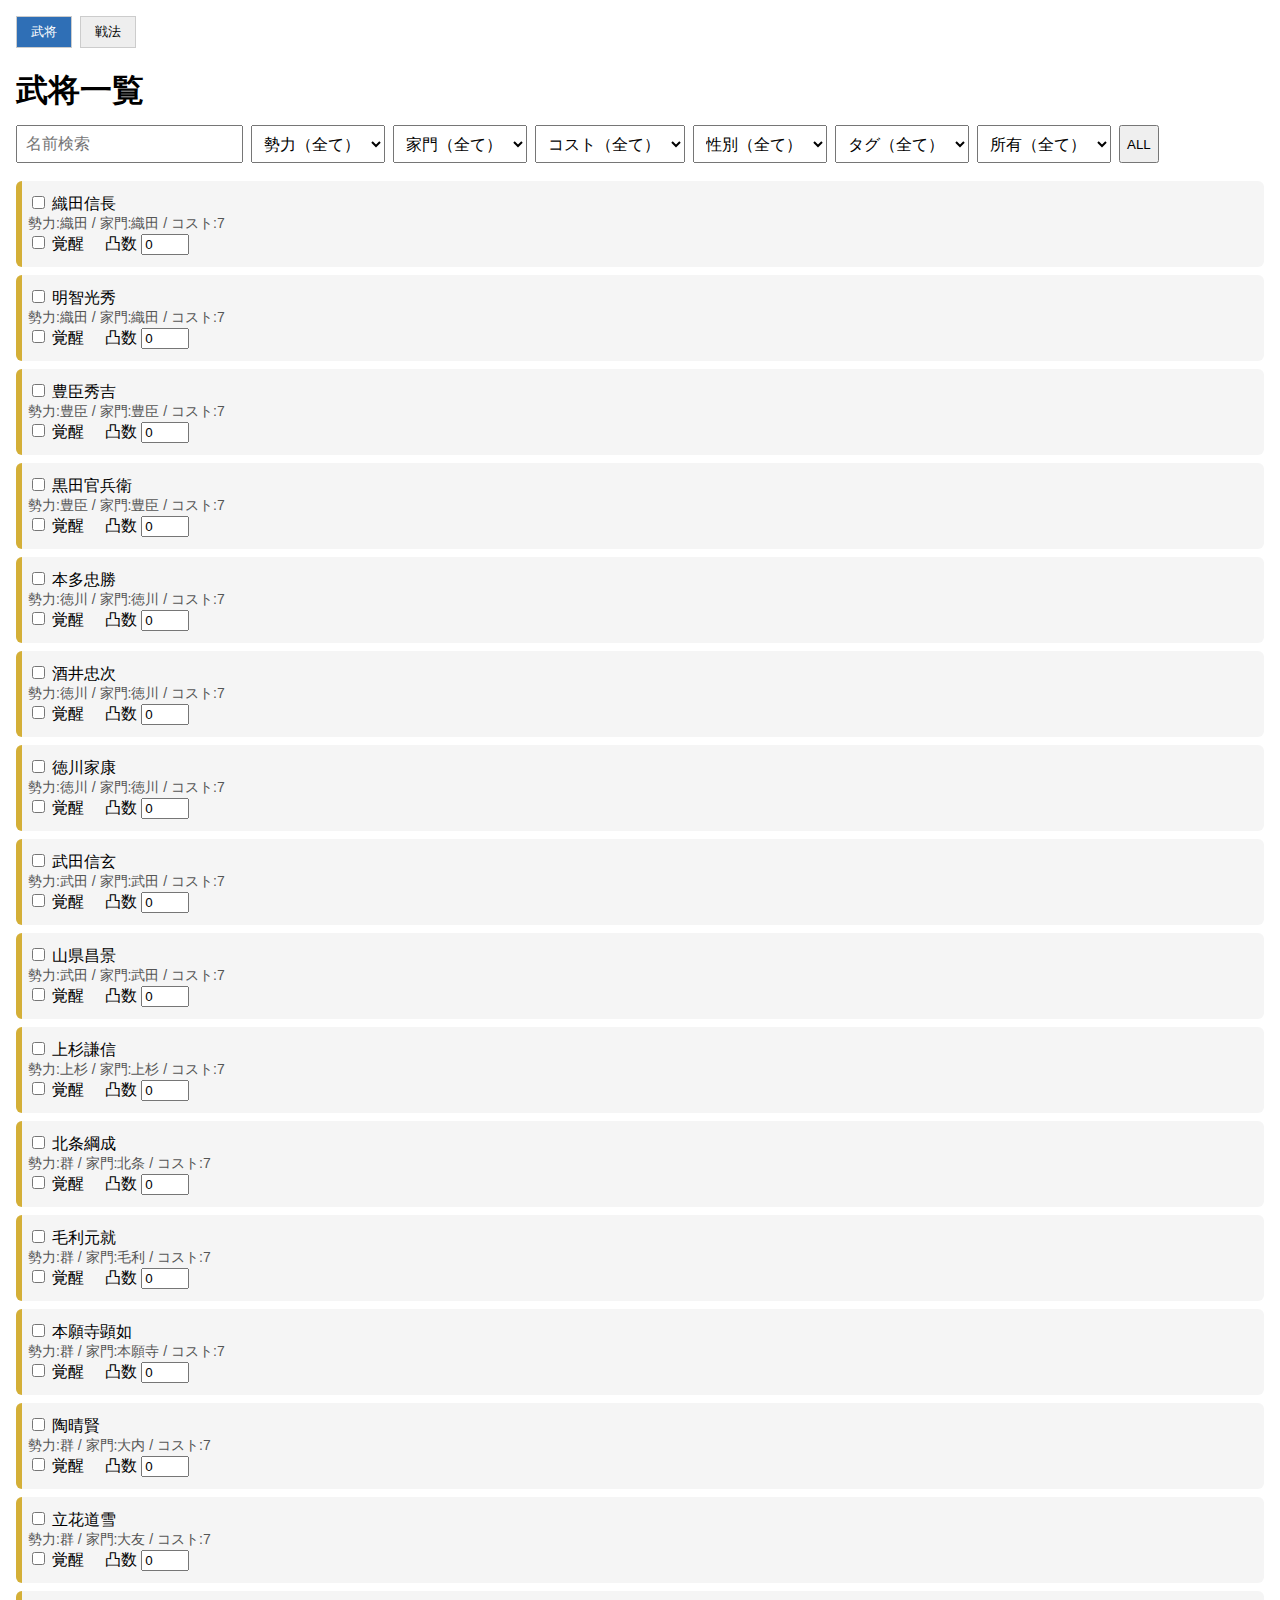
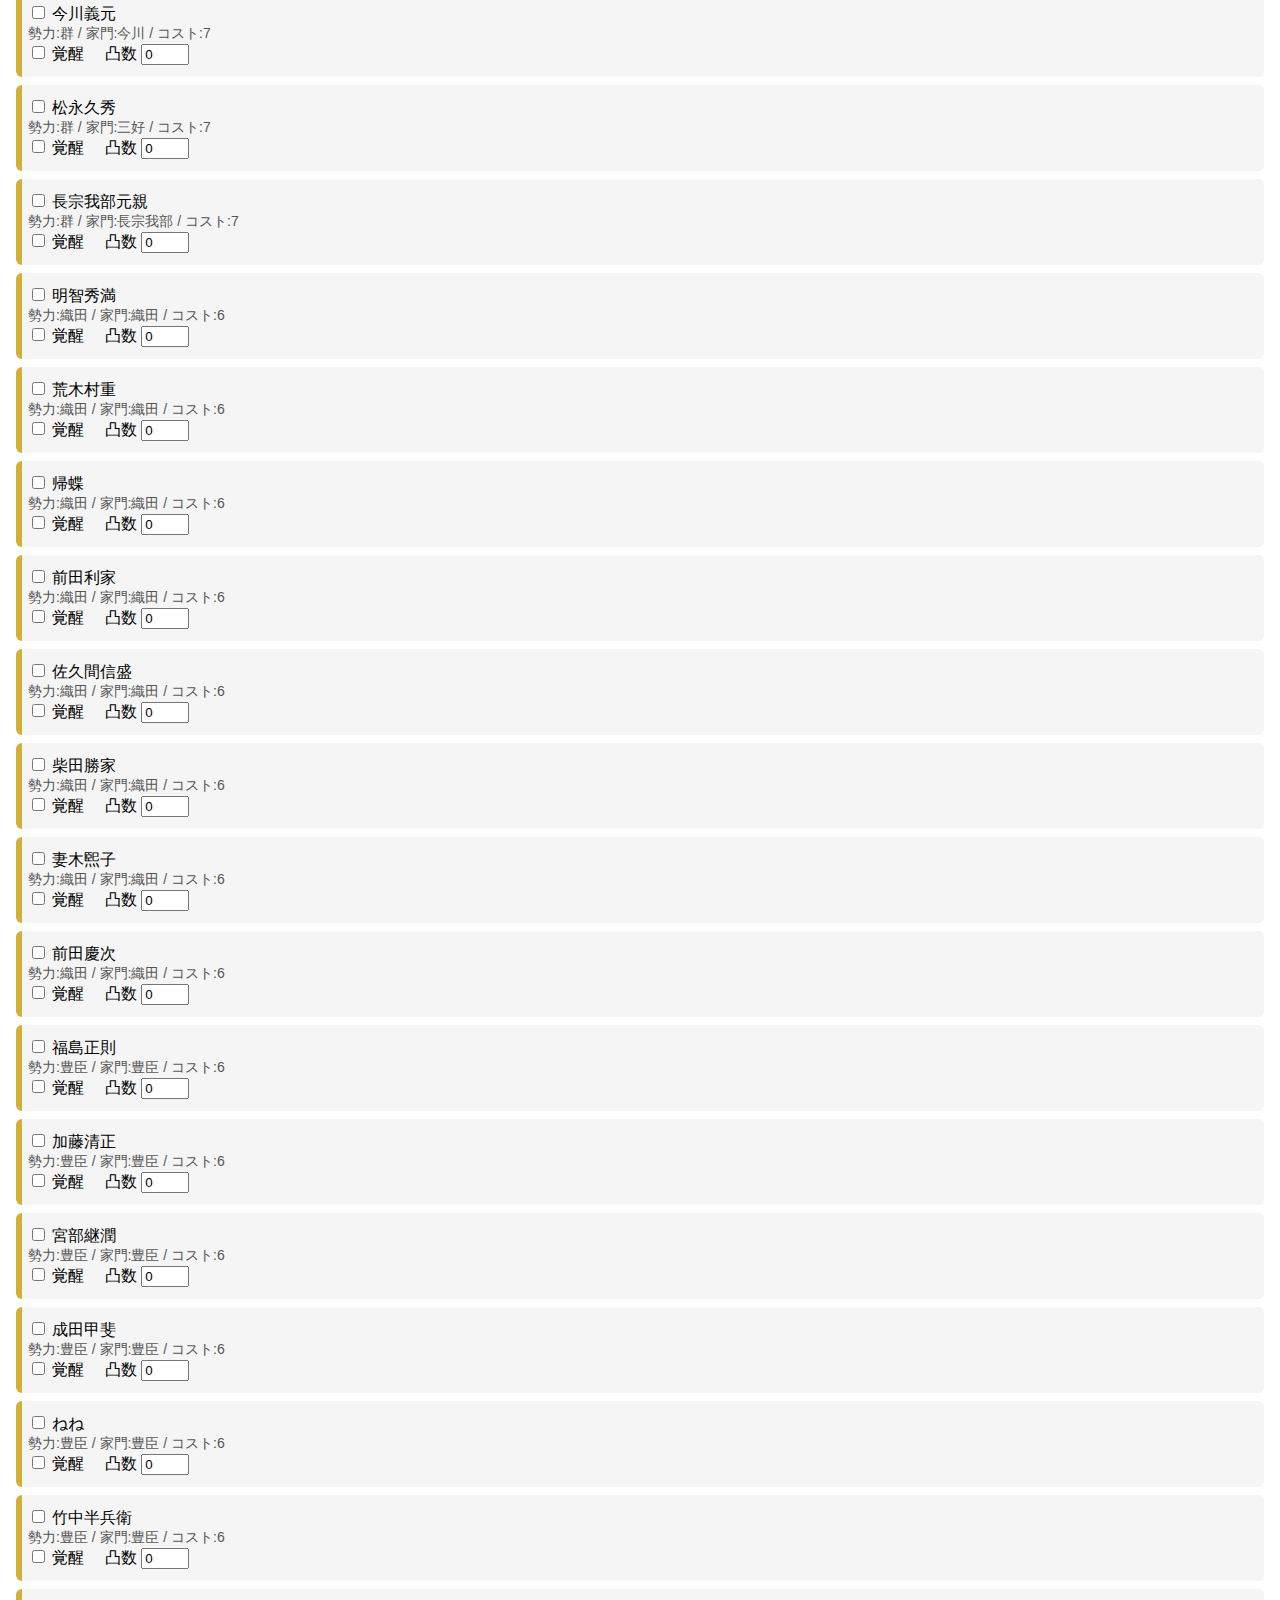
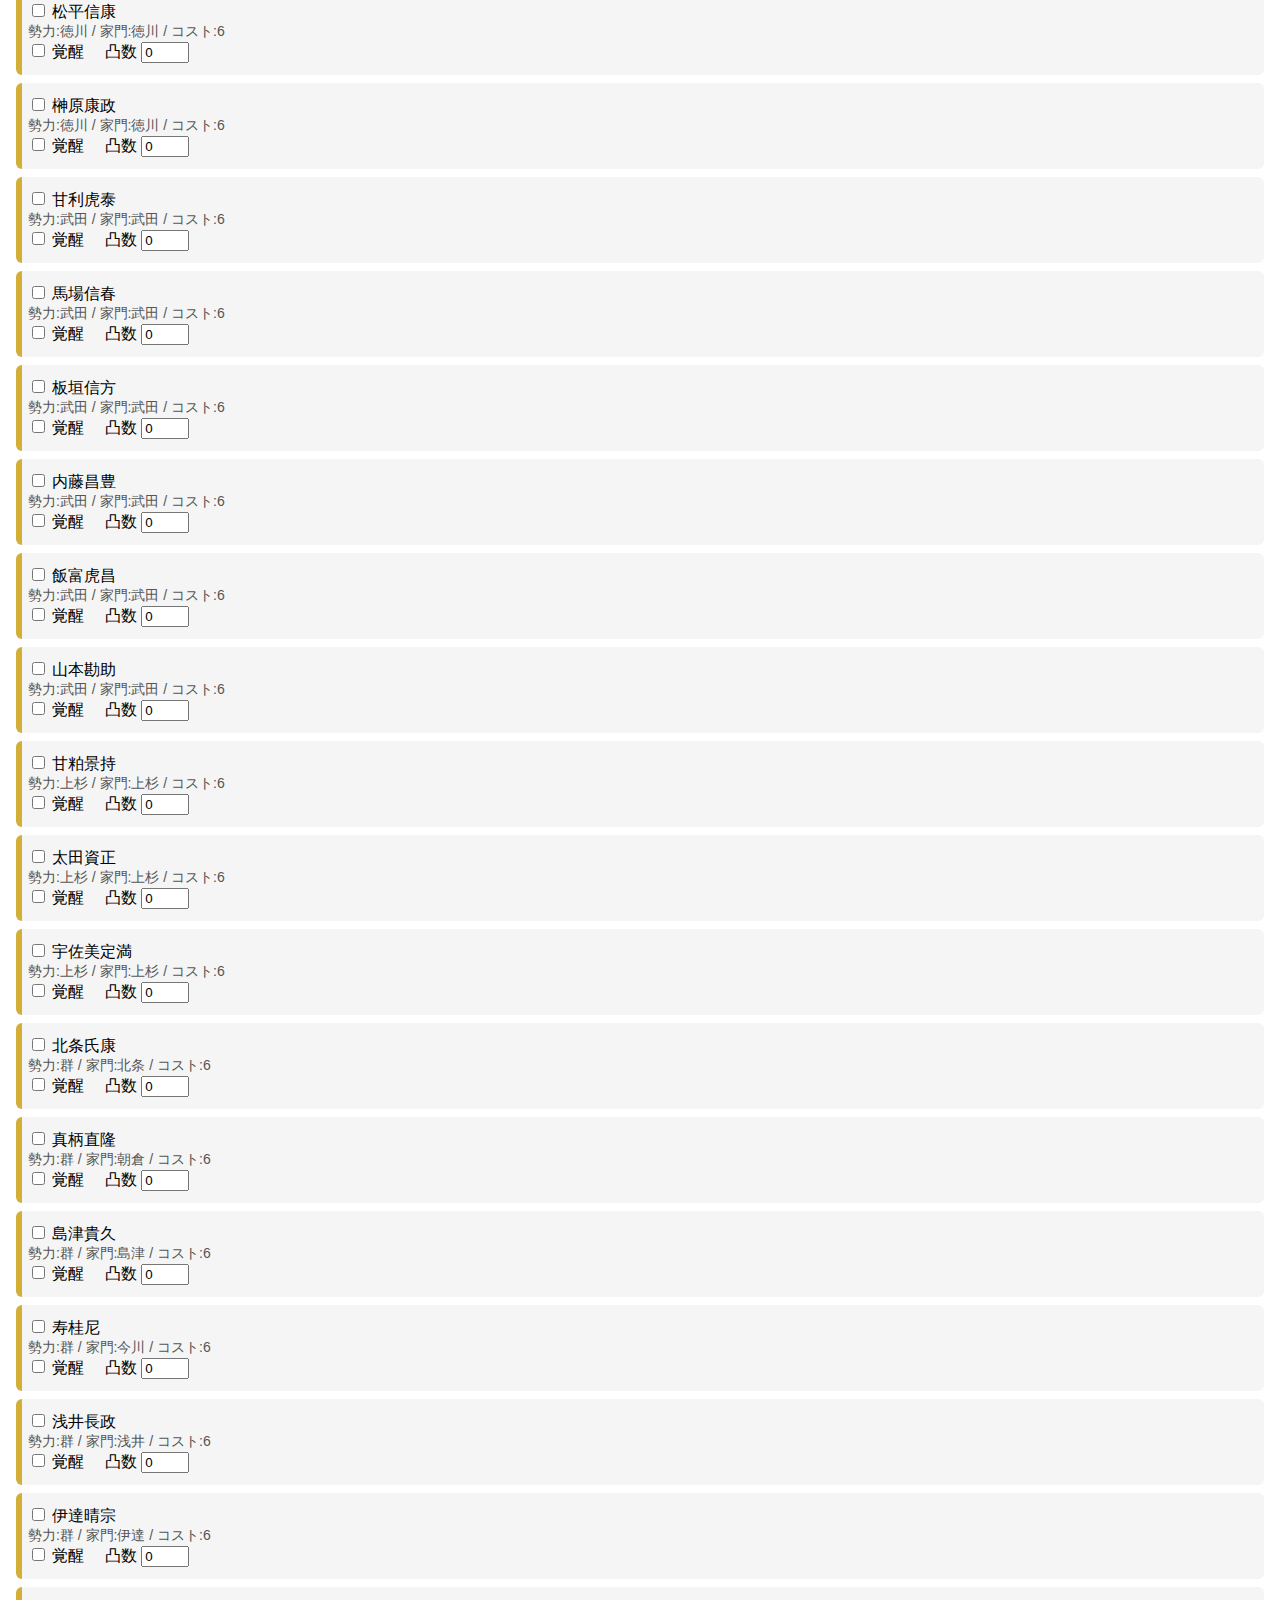
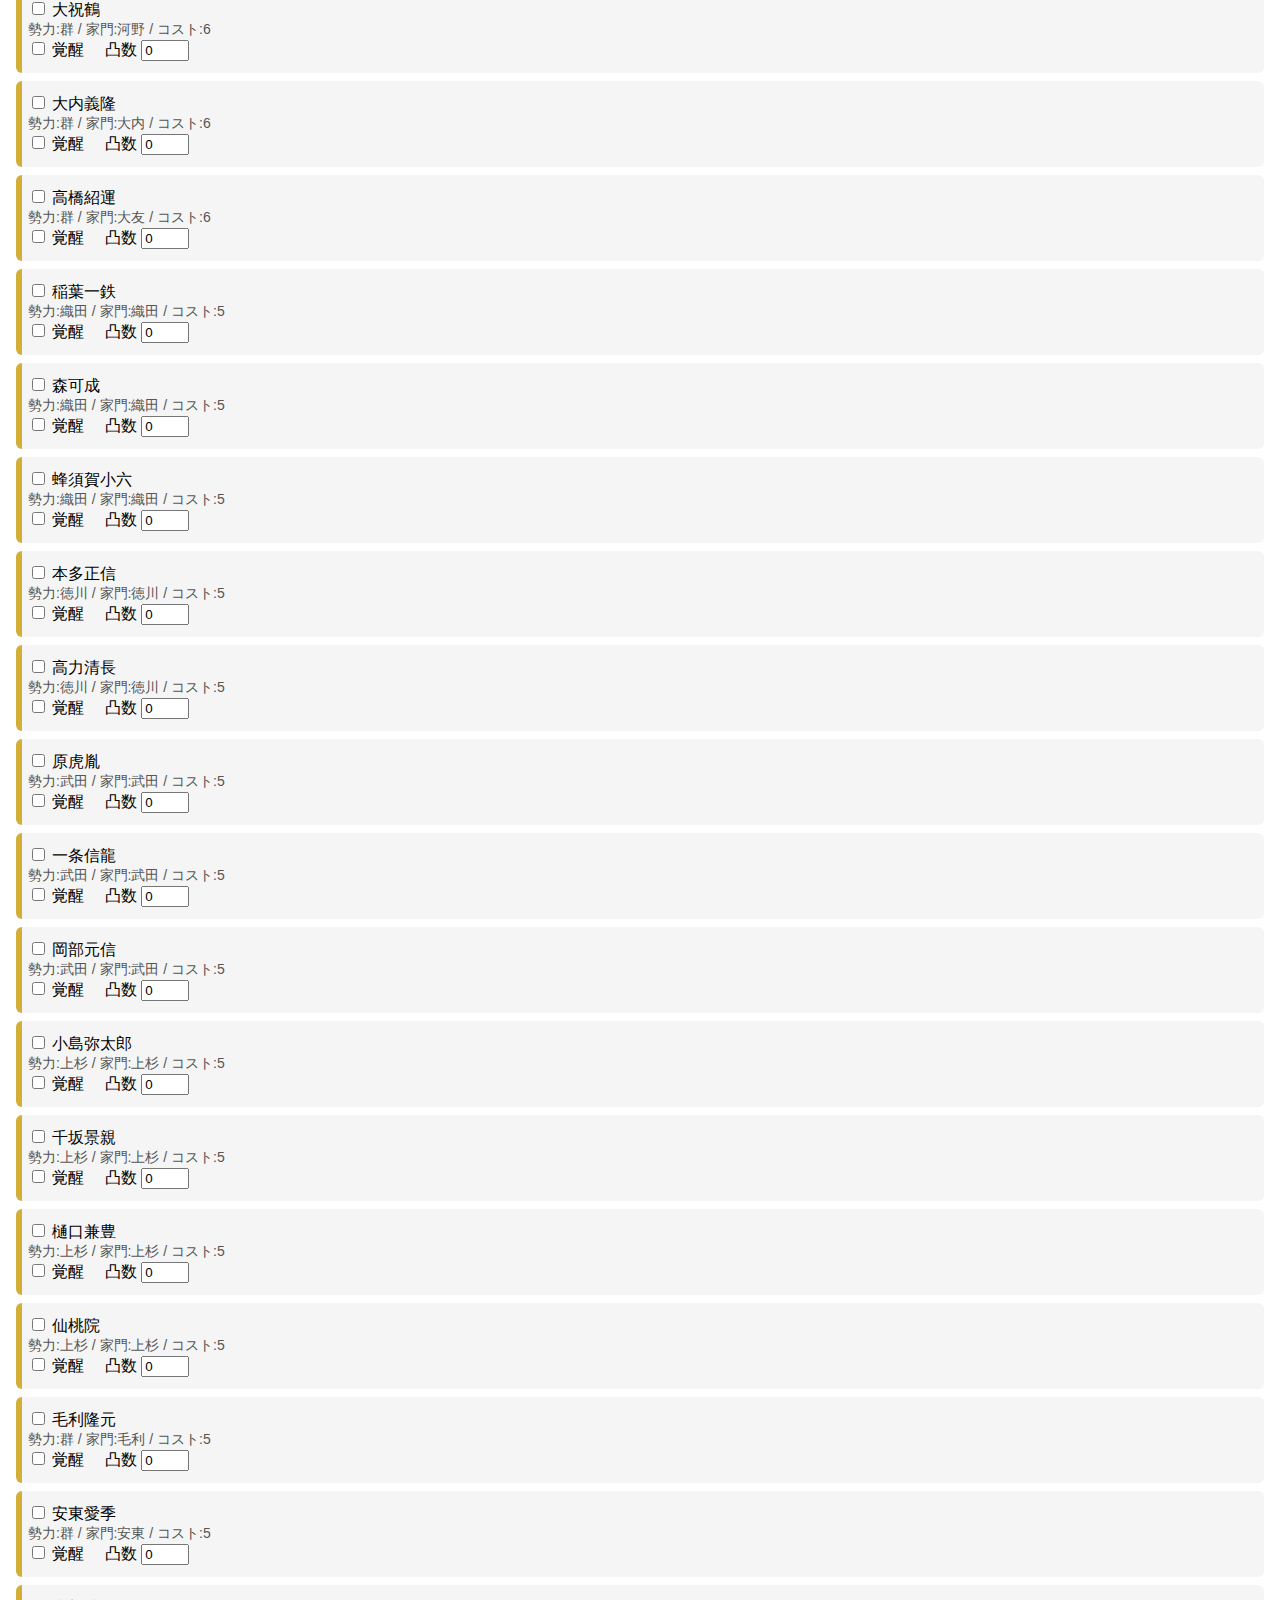
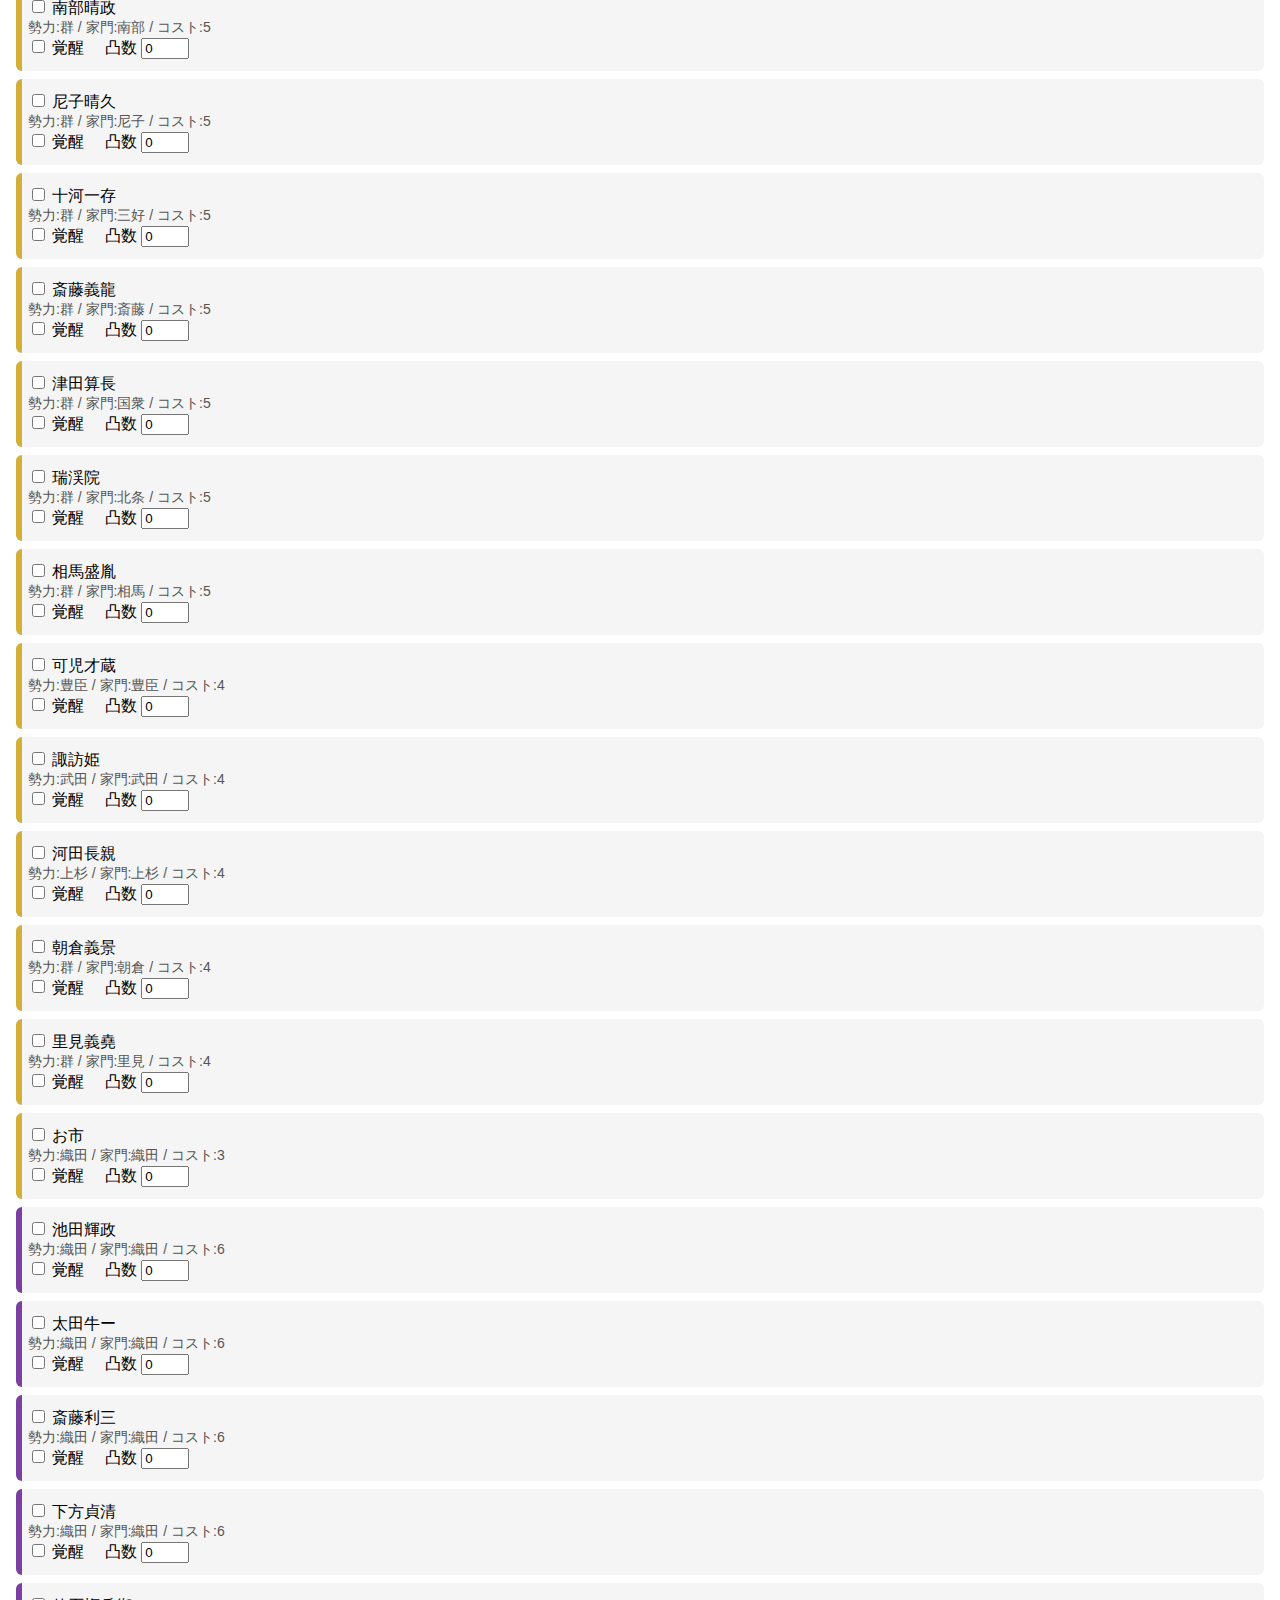
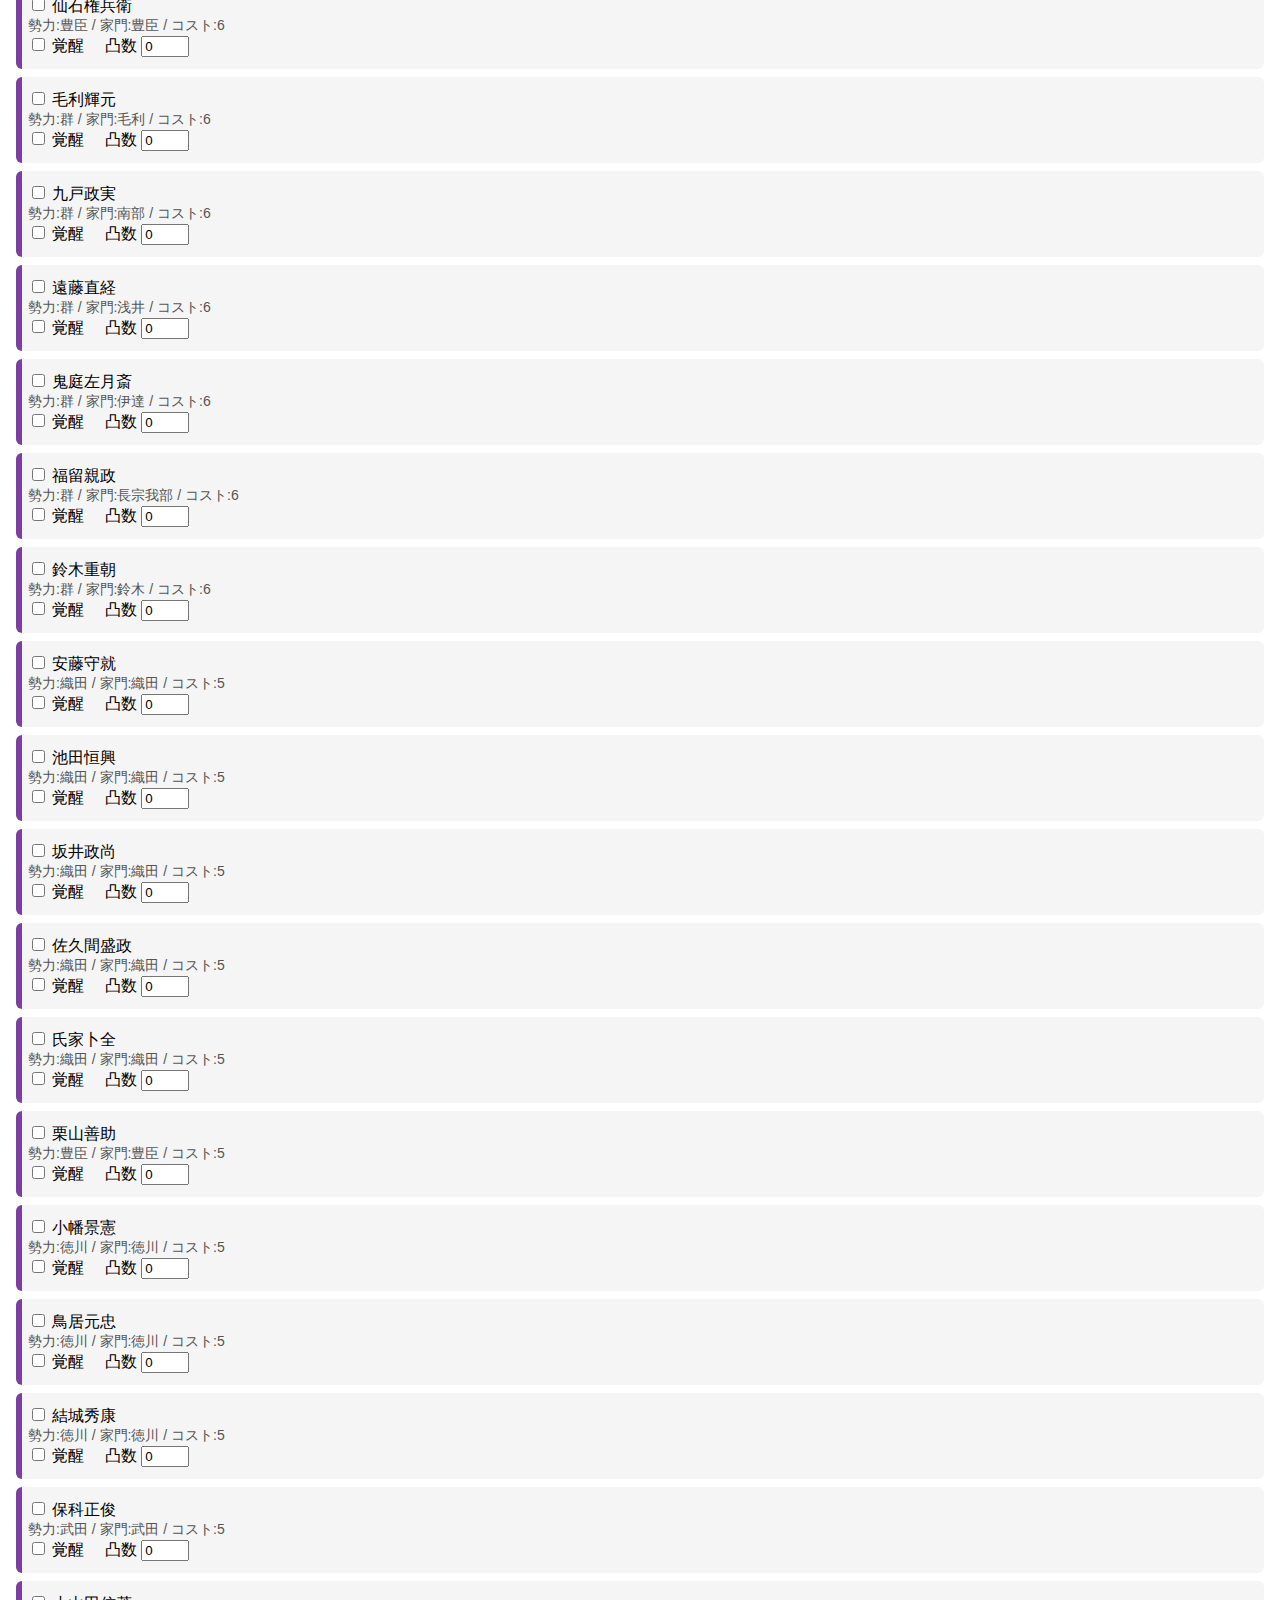
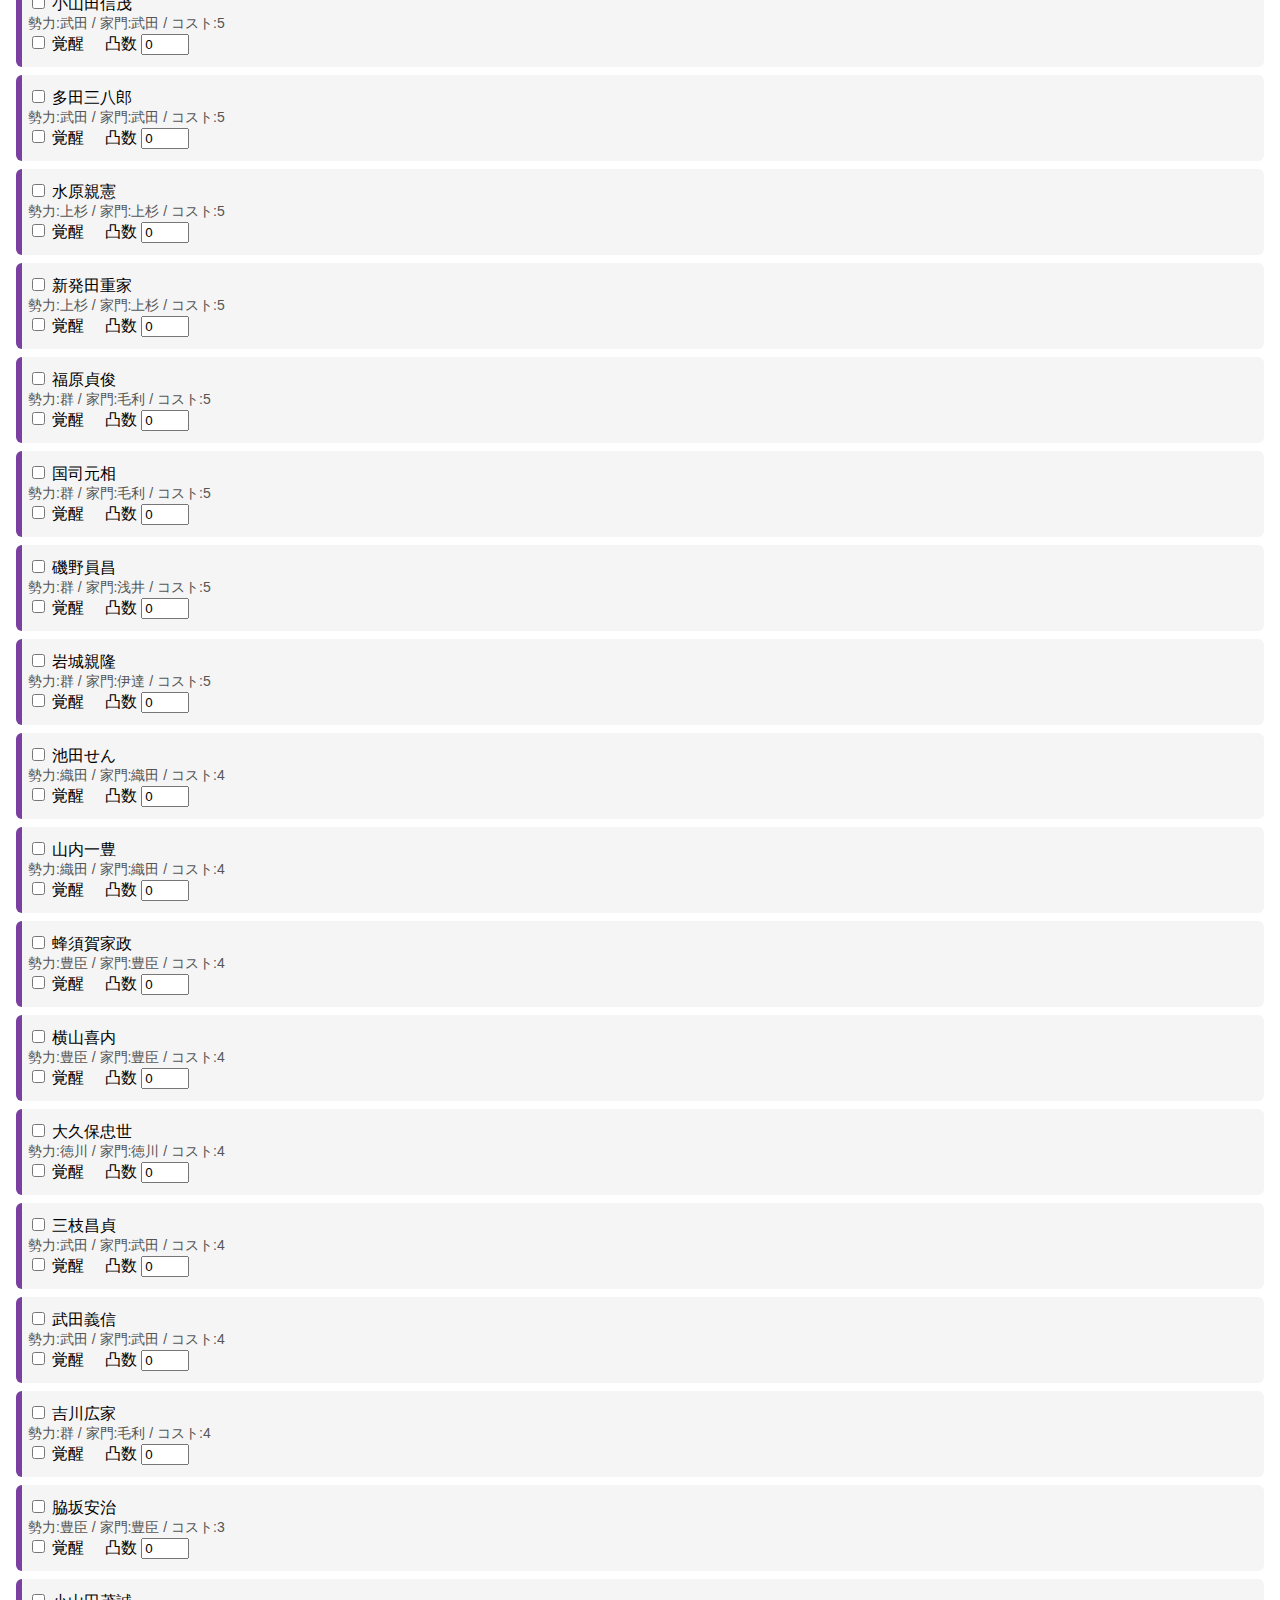
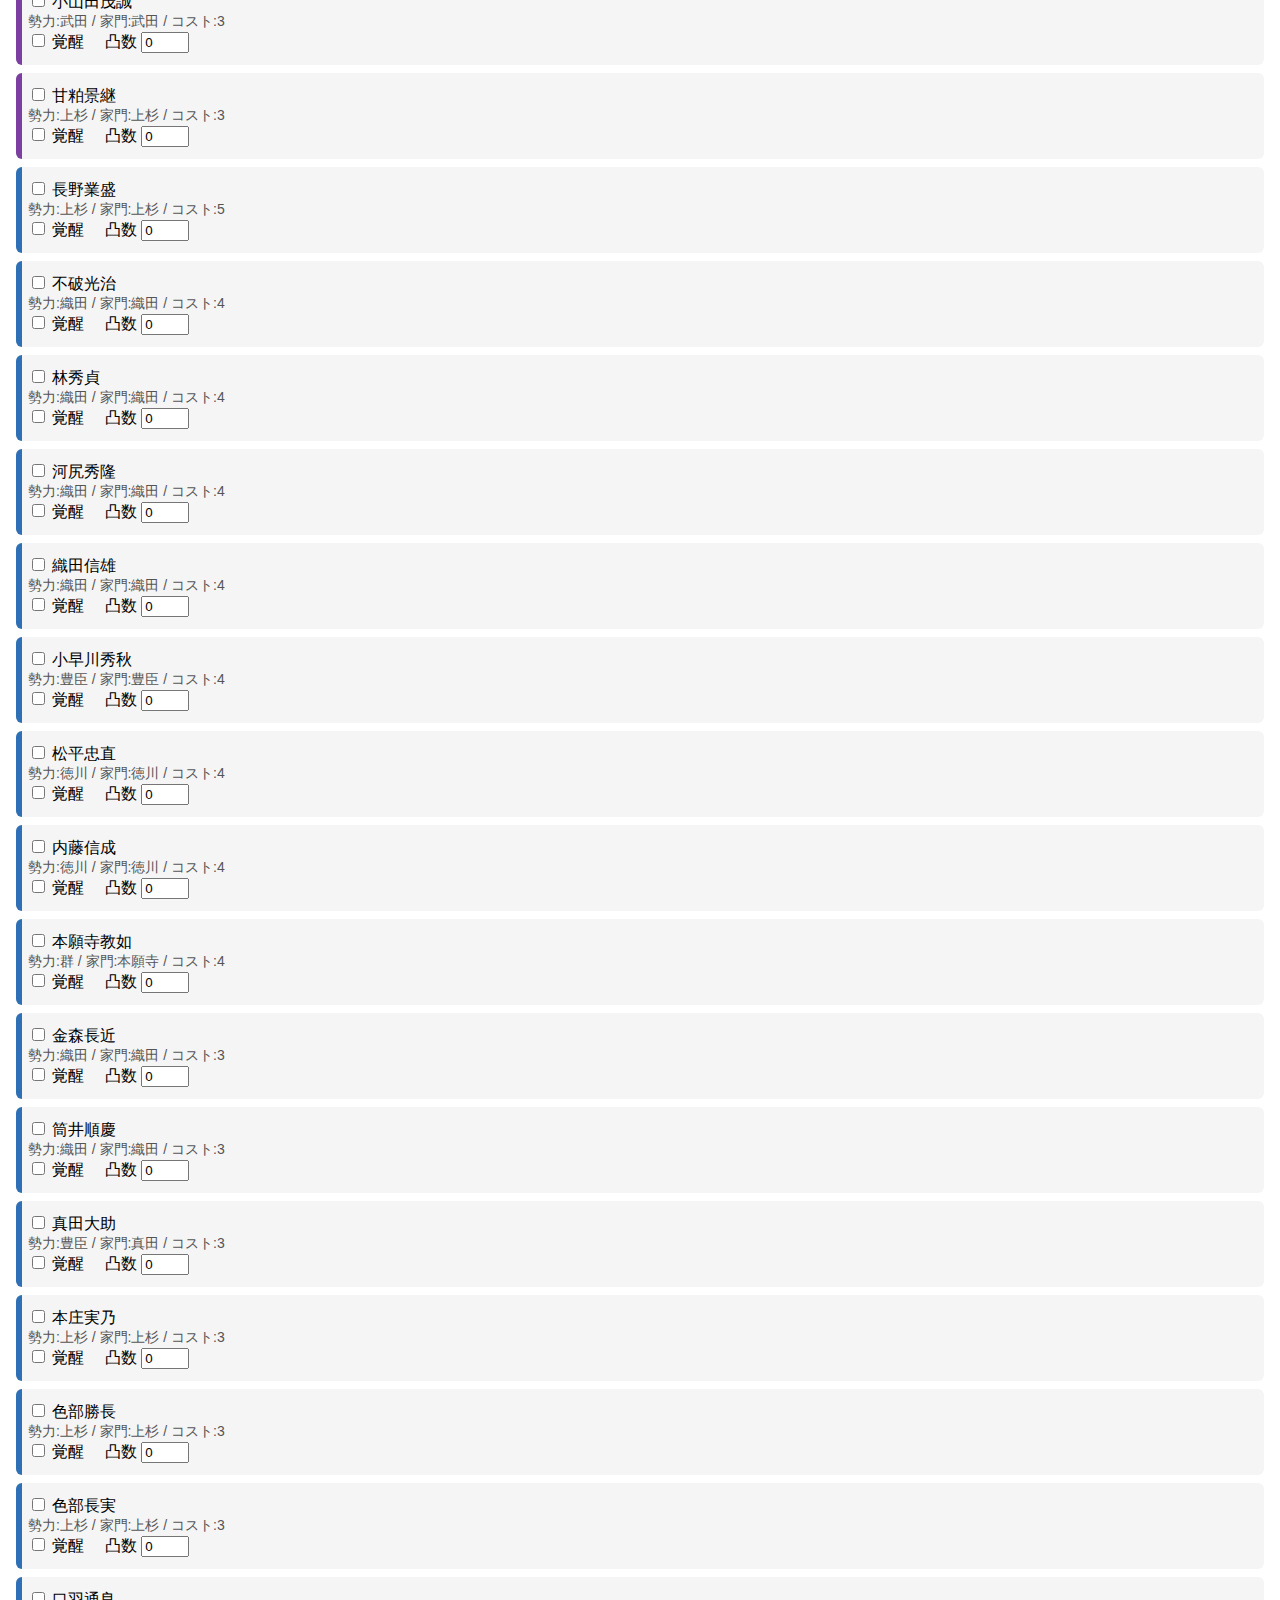
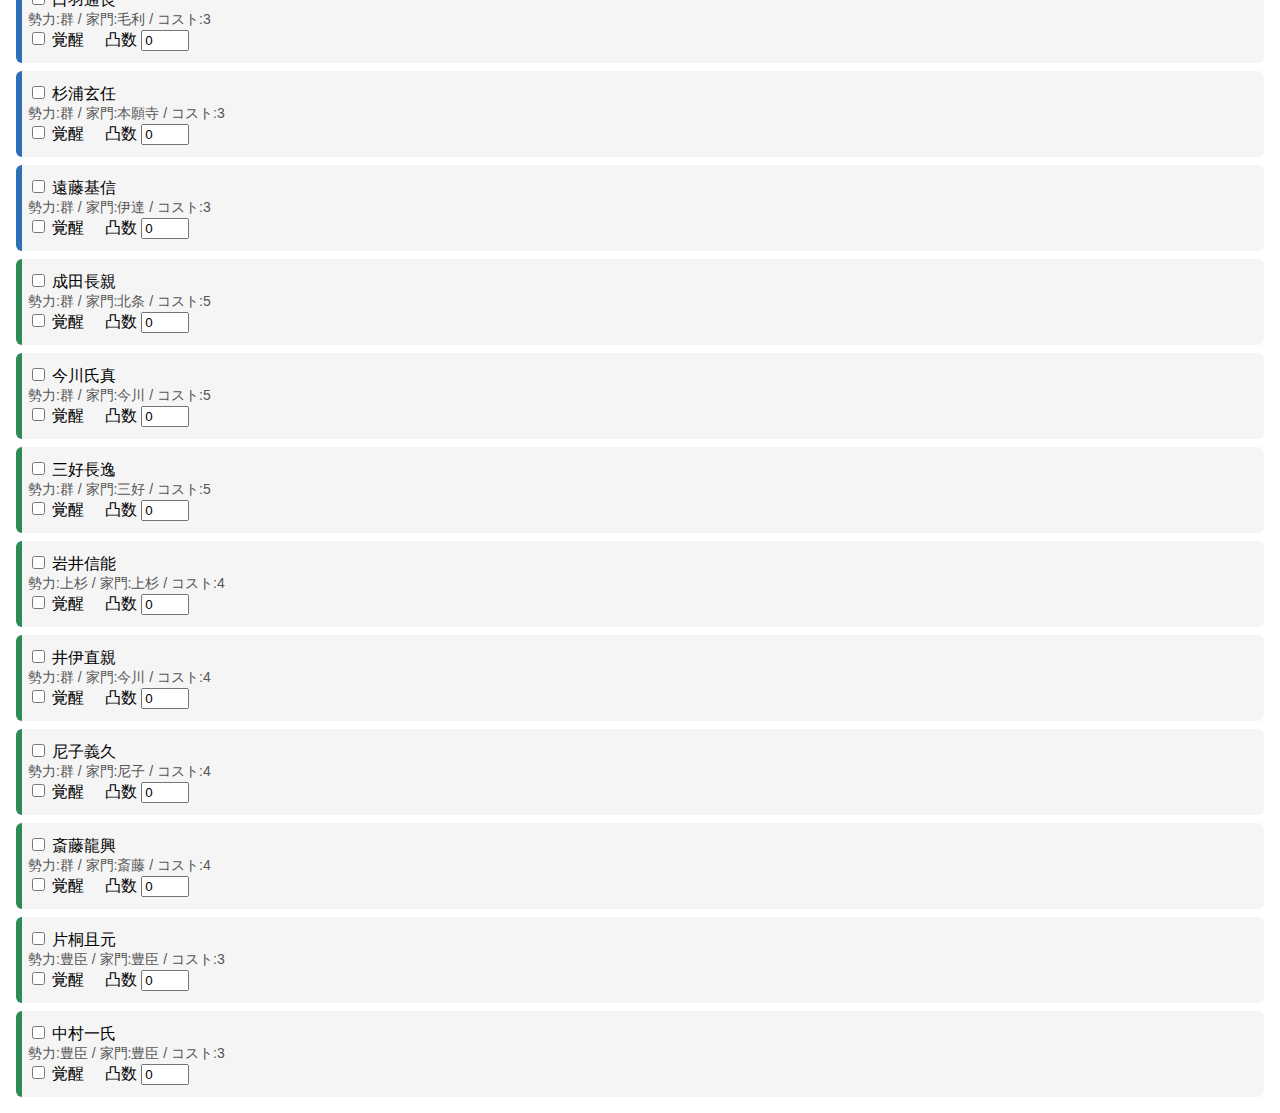
<file: index.html>
<!DOCTYPE html>
<html lang="ja">
<head>
  <meta charset="UTF-8">
  <title>武将一覧</title>
  <meta name="viewport" content="width=device-width, initial-scale=1">
  <link rel="stylesheet" href="style.css">
</head>
<body>

<div class="top-tabs">
  <button id="tabBusho" class="active">武将</button>
  <button id="tabSenpo">戦法</button>
</div>



<div id="bushoPage">
  <h1>武将一覧</h1>
  <div class="filters">
    <input type="text" id="nameSearch" placeholder="名前検索">

    <select id="factionFilter">
      <option value="">勢力（全て）</option>
    </select>

    <select id="clanFilter">
      <option value="">家門（全て）</option>
    </select>

    <select id="costFilter">
      <option value="">コスト（全て）</option>
    </select>
    <select id="sexFilter">
      <option value="">性別（全て）</option>
    </select>
    <select id="tagFilter">
      <option value="">タグ（全て）</option>
    </select> 
    <select id="ownFilter">
      <option value="">所有（全て）</option>
      <option value="1">所有のみ</option>
      <option value="0">未所有</option>
    </select> 
    <button id="toggleOwn">ALL</button>
  </div>

  <div id="bushoList" class="busho-list"></div>
</div>

<div id="senpoPage" style="display:none;">

<h1>戦法一覧</h1>

<div class="filters">
  <input type="text" id="senpoNameSearch" placeholder="戦法名検索">

  <select id="senpoTypeFilter">
    <option value="">タイプ（全て）</option>
  </select>

  <select id="senpoGetFilter">
    <option value="">入手方法（全て）</option>
  </select>
  
  <select id="targetFilter">
  <option value="">対象（全て）</option>
  </select>

  <select id="rangeFilter">
  <option value="">範囲（全て）</option>
  </select>

  <select id="effectFilter">
  <option value="">効果（全て）</option>
  </select>
</div>

<div id="senpoList" class="senpo-list"></div>

</div>
<script src="script.js"></script>
</body>
</html>
</file>
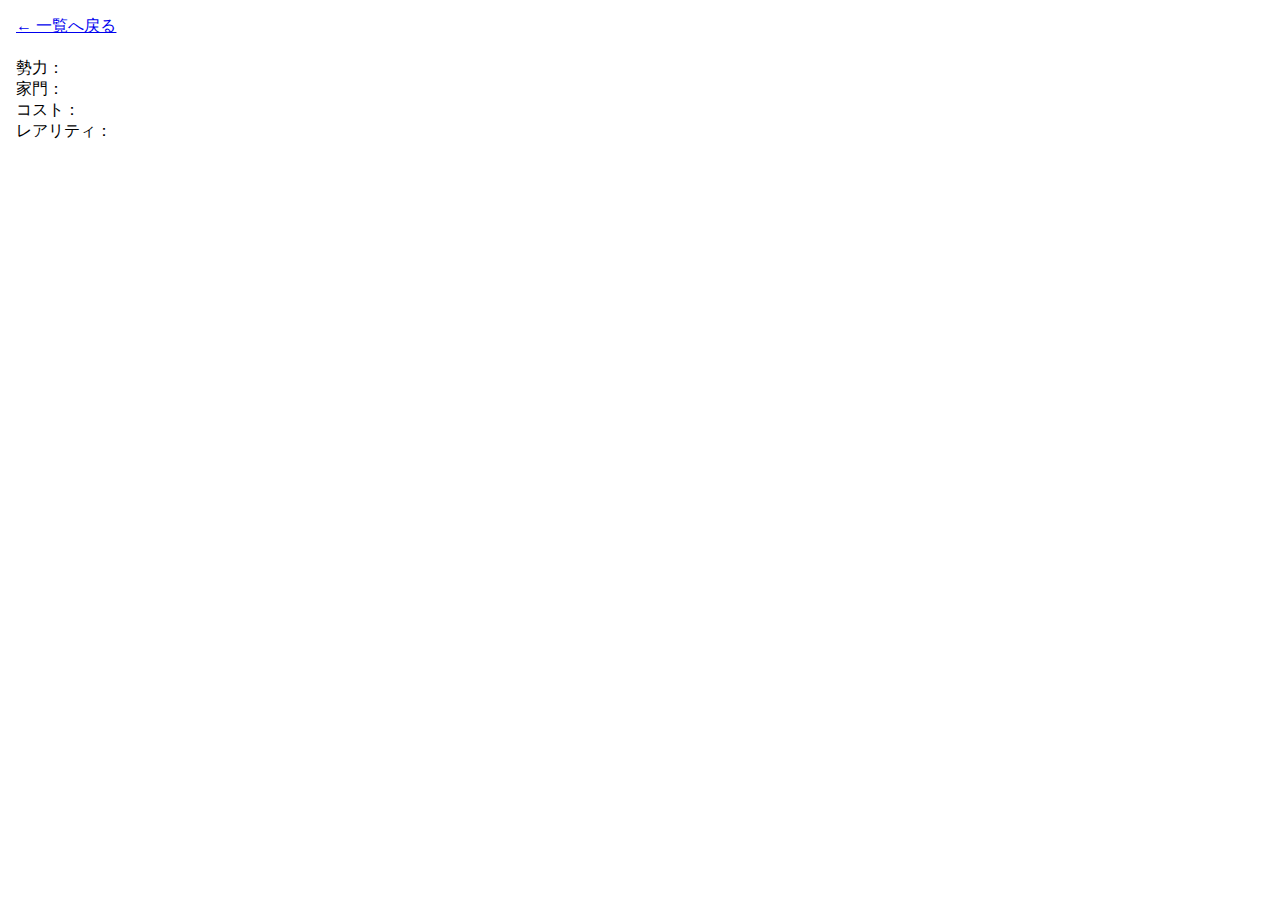
<file: detail.html>
<!DOCTYPE html>
<html lang="ja">
<head>
  <meta charset="UTF-8">
  <title>武将詳細</title>
  <meta name="viewport" content="width=device-width, initial-scale=1">
  <link rel="stylesheet" href="style.css">
</head>
<body>

<a href="index.html">← 一覧へ戻る</a>

<div class="busho-header">
  <div class="busho-info">
    <h1 id="name"></h1>
    <div>勢力：<span id="faction"></span></div>
    <div>家門：<span id="clan"></span></div>
    <div>コスト：<span id="cost"></span></div>
    <div>レアリティ：<span id="rarity"></span></div>
  </div>

  <div id="busho-chart">
    <canvas id="statusChart"></canvas>
  </div>  
</div>

<div id="senpoArea"></div>

<div id="tokuseiArea"></div>

<script src="detail.js"></script>
<script src="chart.js"></script>
</body>
</html>
</file>
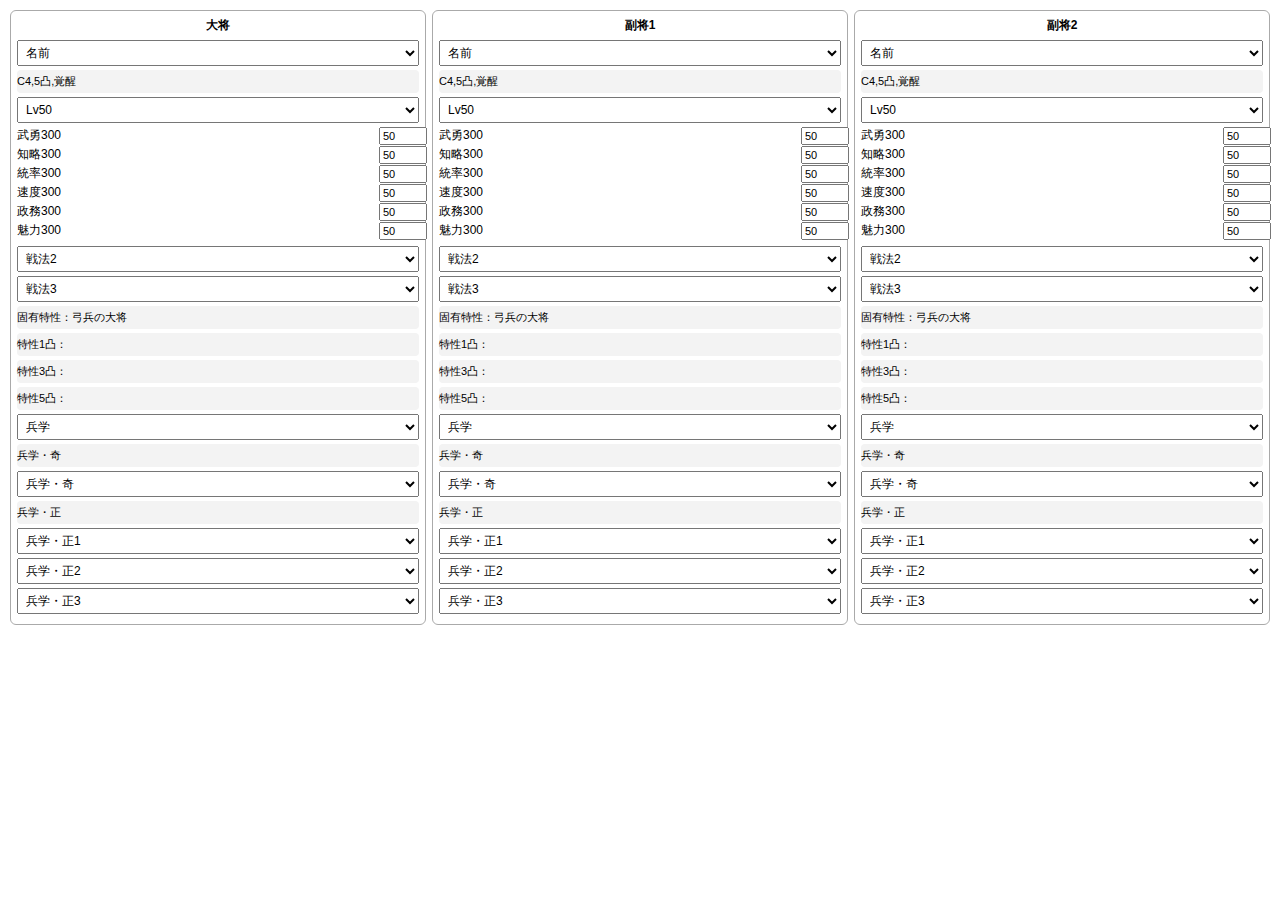
<file: index1.html>
<!DOCTYPE html>
<html lang="ja">
<head>
<meta charset="UTF-8">
<meta name="viewport" content="width=device-width, initial-scale=1.0">
<link rel="stylesheet" href="style.css">
<title>枠付き横3列</title>

<style>
body{
  margin:0;
  padding:10px;
  font-family:sans-serif;
  font-size:12px;
}

.row{
  display:flex;
  gap:6px;
}

.column{
  flex:1;
  border:1px solid #aaa;
  border-radius:6px;
  padding:6px;
}

.column h4{
  text-align:center;
  margin:0 0 6px 0;
}

.attr-grid{
  display:grid;
  grid-template-columns: auto 40px;
  gap:1px;
  margin-bottom:6px;
}

.attr-grid input{
  width:40px;
  font-size:11px;
}

select{
  width:100%;
  padding:4px;
  font-size:12px;
  margin-bottom:4px;
}

.label{
  text-align:left;
  font-size:11px;
  background:#f3f3f3;
  padding:4px 0;
  margin-bottom:4px;
  border-radius:4px;
}
</style>
</head>

<body>

<div class="row">

  <div class="column">
    <h4>大将</h4>
    <select><option>名前</option></select>

    <div class="label">C4,5凸,覚醒</div>
    <select><option>Lv50</option></select>
    <div class="attr-grid">
      <div>武勇300</div><input type="number" value="50">
      <div>知略300</div><input type="number" value="50">
      <div>統率300</div><input type="number" value="50">
      <div>速度300</div><input type="number" value="50">
      <div>政務300</div><input type="number" value="50">
      <div>魅力300</div><input type="number" value="50">
    </div>
    <select><option>戦法2</option></select>
    <select><option>戦法3</option></select>
    <div class="label">固有特性：弓兵の大将</div>
    <div class="label">特性1凸：</div>
    <div class="label">特性3凸：</div>
    <div class="label">特性5凸：</div>
    <select><option>兵学</option></select>
    <div class="label">兵学・奇</div>
    <select><option>兵学・奇</option></select>
    <div class="label">兵学・正</div>
    <select><option>兵学・正1</option></select>
    <select><option>兵学・正2</option></select>
    <select><option>兵学・正3</option></select>
  </div>

  <div class="column">
    <h4>副将1</h4>
    <select><option>名前</option></select>

    <div class="label">C4,5凸,覚醒</div>

    <select><option>Lv50</option></select>
    <div class="attr-grid">
      <div>武勇300</div><input type="number" value="50">
      <div>知略300</div><input type="number" value="50">
      <div>統率300</div><input type="number" value="50">
      <div>速度300</div><input type="number" value="50">
      <div>政務300</div><input type="number" value="50">
      <div>魅力300</div><input type="number" value="50">
    </div>
    <select><option>戦法2</option></select>
    <select><option>戦法3</option></select>
    <div class="label">固有特性：弓兵の大将</div>
    <div class="label">特性1凸：</div>
    <div class="label">特性3凸：</div>
    <div class="label">特性5凸：</div>
    <select><option>兵学</option></select>
    <div class="label">兵学・奇</div>
    <select><option>兵学・奇</option></select>
    <div class="label">兵学・正</div>
    <select><option>兵学・正1</option></select>
    <select><option>兵学・正2</option></select>
    <select><option>兵学・正3</option></select>
  </div>

  <div class="column">
    <h4>副将2</h4>
    <select><option>名前</option></select>

    <div class="label">C4,5凸,覚醒</div>

    <select><option>Lv50</option></select>
    <div class="attr-grid">
      <div>武勇300</div><input type="number" value="50">
      <div>知略300</div><input type="number" value="50">
      <div>統率300</div><input type="number" value="50">
      <div>速度300</div><input type="number" value="50">
      <div>政務300</div><input type="number" value="50">
      <div>魅力300</div><input type="number" value="50">
    </div>
    <select><option>戦法2</option></select>
    <select><option>戦法3</option></select>
    <div class="label">固有特性：弓兵の大将</div>
    <div class="label">特性1凸：</div>
    <div class="label">特性3凸：</div>
    <div class="label">特性5凸：</div>
    <select><option>兵学</option></select>
    <div class="label">兵学・奇</div>
    <select><option>兵学・奇</option></select>
    <div class="label">兵学・正</div>
    <select><option>兵学・正1</option></select>
    <select><option>兵学・正2</option></select>
    <select><option>兵学・正3</option></select>
  </div>

</div>

</body>
</html>
</file>
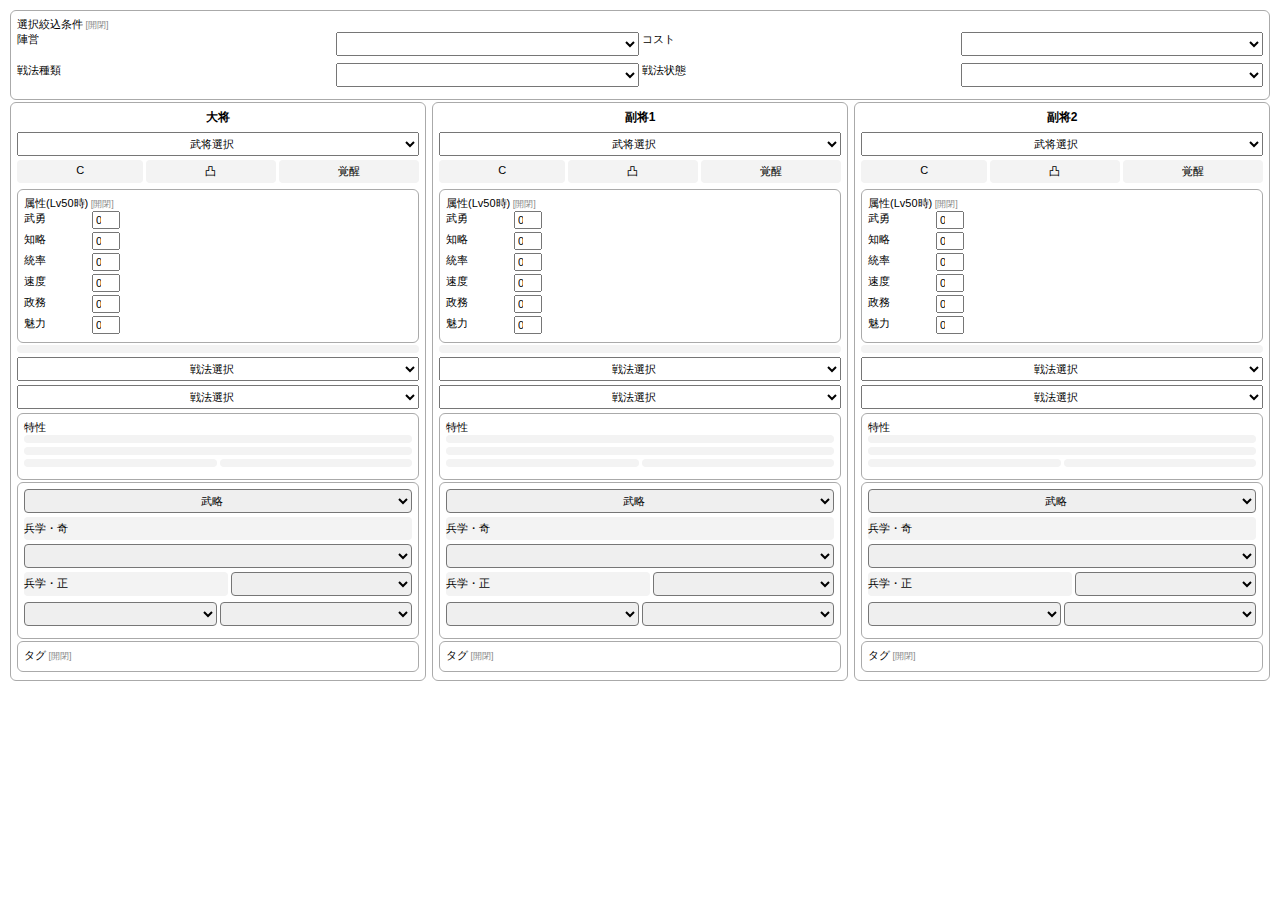
<file: teams.html>
<!DOCTYPE html>
<html lang="ja">
<head>
<meta charset="UTF-8">
<meta name="viewport" content="width=device-width, initial-scale=1.0">
<link rel="stylesheet" href="teams.css">
<title>部隊編成</title>
</head>

<body>

    <div class="column collapsible-column">
    <div class="column-title">選択絞込条件</div>
      <div class="select-filter">
        <div>陣営</div><select class="busho-faction"></select>
        <div>コスト</div><select class="busho-cost"></select>
        <div>戦法種類</div><select class="senpo-type"></select>
        <div>戦法状態</div><select class="senpo-state"></select>
      </div>
    </div>

<div class="row">

<!-- 大将 -->
<div class="team">
  <h4>大将</h4>

  <select class="busho-select"></select>

  <div class="busho-grid">
    <div class="label-center">C</div>
    <div class="label-center">凸</div>
    <div class="label-center">覚醒</div>
  </div>

  <div class="column collapsible-column">
    <div class="column-title">属性(Lv50時)</div>  
    <!-- <select class="select-Lv"></select> -->
    <div class="attr-grid">
      <div>武勇</div><input type="number" value="0">
      <div>知略</div><input type="number" value="0">
      <div>統率</div><input type="number" value="0">
      <div>速度</div><input type="number" value="0">
      <div>政務</div><input type="number" value="0">
      <div>魅力</div><input type="number" value="0">
    </div>
  </div>

  <div class="senpo1"></div> <!-- 選択した武将の固有戦法 -->
  <select class="senpo-select"></select>
  <select class="senpo-select"></select>

  <div class="column">
  <div>特性</div>
  <div class="tokusei0"></div> <!-- 選択した武将の固有特性 -->
  <div class="tokusei1"></div> <!-- 選択した武将の1凸特性 -->
    <div class="tokusei-grid">
      <div class="tokusei3"></div> <!-- 選択した武将の3凸特性 -->
      <div class="tokusei5"></div> <!-- 選択した武将の5凸特性 -->
    </div>
  </div>

  <div class="column">
    <select class="heigaku-type"></select>
    <div class="label">兵学・奇</div>
    <select class="heigaku-ki"></select>

    <div class="heigaku-grid">
      <div class="label">兵学・正</div>
      <select class="heigaku-sei1"></select>
    </div>
    <div class="heigaku-grid">
      <select class="heigaku-sei2"></select>
      <select class="heigaku-sei3"></select>
    </div>

  </div>

  <div class="column collapsible-column">
    <div class="column-title">タグ</div>
    <div class="tag-grid"></div>
  </div>

</div>

<!-- 副将1 -->
<div class="team">
  <h4>副将1</h4>

  <select class="busho-select"></select>

  <div class="busho-grid">
    <div class="label-center">C</div>
    <div class="label-center">凸</div>
    <div class="label-center">覚醒</div>
  </div>

  <div class="column collapsible-column">
    <div class="column-title">属性(Lv50時)</div>
    <!-- <select class="select-Lv"></select> -->
      <div class="attr-grid">
      <div>武勇</div><input type="number" value="0">
      <div>知略</div><input type="number" value="0">
      <div>統率</div><input type="number" value="0">
      <div>速度</div><input type="number" value="0">
      <div>政務</div><input type="number" value="0">
      <div>魅力</div><input type="number" value="0">
    </div>
  </div>

  <div class="senpo1"></div> <!-- 選択した武将の固有戦法 -->
  <select class="senpo-select"></select>
  <select class="senpo-select"></select>

  <div class="column">
  <div>特性</div>
  <div class="tokusei0"></div> <!-- 選択した武将の固有特性 -->
  <div class="tokusei1"></div> <!-- 選択した武将の1凸特性 -->
    <div class="tokusei-grid">
      <div class="tokusei3"></div> <!-- 選択した武将の3凸特性 -->
      <div class="tokusei5"></div> <!-- 選択した武将の5凸特性 -->
    </div>
  </div>

  <div class="column">
    <select class="heigaku-type"></select>
    <div class="label">兵学・奇</div>
    <select class="heigaku-ki"></select>

    <div class="heigaku-grid">
      <div class="label">兵学・正</div>
      <select class="heigaku-sei1"></select>
    </div>
    <div class="heigaku-grid">
      <select class="heigaku-sei2"></select>
      <select class="heigaku-sei3"></select>
    </div>

  </div>

  <div class="column collapsible-column">
    <div class="column-title">タグ</div>
    <div class="tag-grid"></div>
  </div>

</div>

<!-- 副将2 -->
<div class="team">
  <h4>副将2</h4>

  <select class="busho-select"></select>

  <div class="busho-grid">
    <div class="label-center">C</div>
    <div class="label-center">凸</div>
    <div class="label-center">覚醒</div>
  </div>

  <div class="column collapsible-column">
    <div class="column-title">属性(Lv50時)</div>
    <!-- <select class="select-Lv"></select> -->
    <div class="attr-grid">
      <div>武勇</div><input type="number" value="0">
      <div>知略</div><input type="number" value="0">
      <div>統率</div><input type="number" value="0">
      <div>速度</div><input type="number" value="0">
      <div>政務</div><input type="number" value="0">
      <div>魅力</div><input type="number" value="0">
    </div>
  </div>

  <div class="senpo1"></div> <!-- 選択した武将の固有戦法 -->
  <select class="senpo-select"></select>
  <select class="senpo-select"></select>

  <div class="column">
  <div>特性</div>
  <div class="tokusei0"></div> <!-- 選択した武将の固有特性 -->
  <div class="tokusei1"></div> <!-- 選択した武将の1凸特性 -->
    <div class="tokusei-grid">
      <div class="tokusei3"></div> <!-- 選択した武将の3凸特性 -->
      <div class="tokusei5"></div> <!-- 選択した武将の5凸特性 -->
    </div>
  </div>

  <div class="column">
    <select class="heigaku-type"></select>
    <div class="label">兵学・奇</div>
    <select class="heigaku-ki"></select>

    <div class="heigaku-grid">
      <div class="label">兵学・正</div>
      <select class="heigaku-sei1"></select>
    </div>
    <div class="heigaku-grid">
      <select class="heigaku-sei2"></select>
      <select class="heigaku-sei3"></select>
    </div>

  </div>

  <div class="column collapsible-column">
    <div class="column-title">タグ</div>
    <div class="tag-grid"></div>
  </div>

</div>

<script src="teams.js"></script>

</body>
</html>
</file>
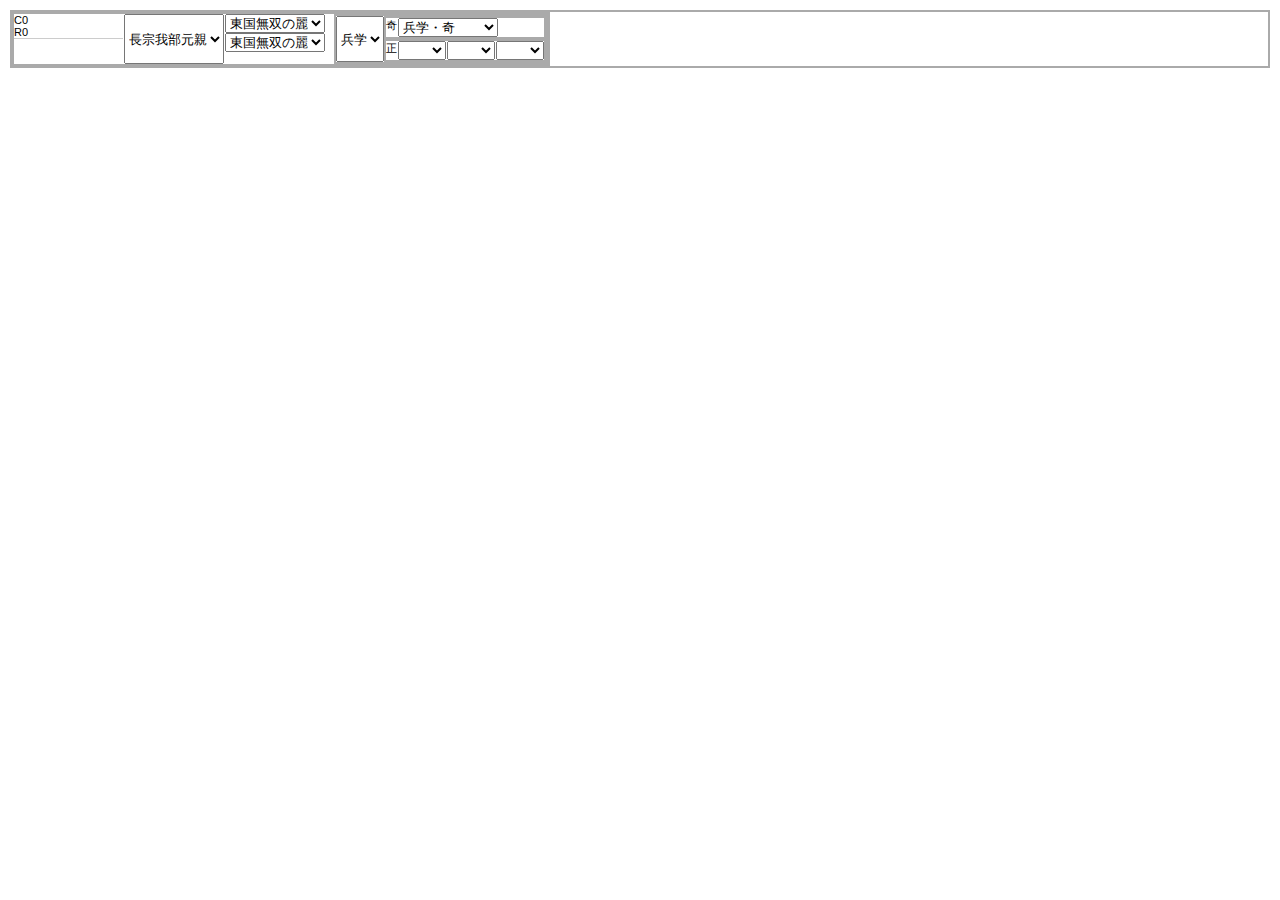
<file: teams1.html>
<!DOCTYPE html>
<html lang="ja">
<head>
<meta charset="UTF-8">
<meta name="viewport" content="width=device-width, initial-scale=1.0">
<link rel="stylesheet" href="teams1.css">
<title>部隊編成</title>
</head>

<body>
    <div class="row team">
        <div class=" row busho">
            <div class="column">
                <div class="label cost">C0</div>
                <div class="label rank">R0</div>
            </div>
            <select name="select busho-name">
                <option value="">長宗我部元親</option>
                <option value="">長宗我部信親</option>
            </select>
            <div class="column">
                <select name="select senpo">
                    <option value="">東国無双の麗</option>
                    <option value="">天下無双</option>
                </select>
                <select name="select senpo">
                    <option value="">東国無双の麗</option>
                    <option value="">天下無双</option>
                </select>
            </div>
            <div class="row heigaku">
                <select name="select heigaku-type">
                    <option value="">兵学</option>
                    <option value="">武略</option>
                    <option value="">機略</option>
                    <option value="">陣立</option>
                    <option value="">臨戦</option>
                </select>
                <div class="column">
                    <div class="row">
                        <div class="label">奇</div>
                        <select name="select heigaku-ki">
                            <option value="">兵学・奇</option>
                            <option value="">返り討ちの計</option>
                            <option value="">機略</option>
                            <option value="">陣立</option>
                            <option value="">臨戦</option>
                        </select>
                    </div>
                    <div class="row">
                        <div class="label">正</div>
                        <select name="select heigaku-sei">
                            <option value=""></option>
                            <option value="">武略</option>
                            <option value="">機略</option>
                            <option value="">陣立</option>
                            <option value="">臨戦</option>
                        </select>
                        <select name="select heigaku-sei">
                            <option value=""></option>
                            <option value="">武略</option>
                            <option value="">機略</option>
                            <option value="">陣立</option>
                            <option value="">臨戦</option>
                        </select>
                        <select name="select heigaku-sei">
                            <option value=""></option>
                            <option value="">武略</option>
                            <option value="">機略</option>
                            <option value="">陣立</option>
                            <option value="">臨戦</option>
                        </select>
                    </div>
                </div>
            </div>
        </div>
    </div>
</body>
</html>
</file>
<file: style.css>
body {
  font-family: sans-serif;
  margin: 16px;
}

h1 {
  margin-bottom: 12px;
}

.filters {
  display: flex;
  gap: 8px;
  overflow-x: auto;
  padding-bottom: 6px;
  margin-bottom: 12px;
}

.filters::-webkit-scrollbar {
  height: 6px;
}

.filters::-webkit-scrollbar-thumb {
  background: #ccc;
  border-radius: 3px;
}

.filters input,
.filters select {
  flex: 0 0 auto;
  min-width: 120px;
  padding: 8px;
  font-size: 16px;
}

.busho-list {
  display: grid;
  gap: 8px;
}

.busho-row {
  position: relative;
  padding: 12px;
  border-radius: 6px;
  background: #f5f5f5;
}

.busho-name {
  font-weight: bold;
}

.busho-sub {
  font-size: 14px;
  color: #555;
}



.busho-header {
  display: flex;
  gap: 1px;
  align-items: flex-start;
}

.busho-info {
  flex: 1 1 100%;
   white-space: nowrap; 
}

.busho-tags {
  margin: 8px 0 12px;
  display: flex;
  flex-wrap: wrap;
  gap: 6px;
}

.busho-tag {
  padding: 2px 8px;
  font-size: 12px;
  border-radius: 12px;
  background: #e0e0e0;
  white-space: nowrap;
}


.busho-chart {
  flex: 0 0 100px;
}


/* レアリティバー */
.rarity-bar {
  position: absolute;
  left: 0;
  top: 0;
  bottom: 0;
  width: 6px;
  border-radius: 6px 0 0 6px;
}

.senpo-header {
  display: flex;
  margin-bottom: 8px;
  align-items: center;
  gap: 8px;
}

.senpo-title-row {
  display: flex;
  margin-bottom: 8px;
  align-items: center;
  flex-wrap:wrap;
  gap: 8px;
  cursor: pointer;
}

.senpo-sub {
  font-size: 14px;
  color: #555;
}

.senpo-row {
  position: relative;
  padding: 12px 12px 12px 14px;
  border-radius: 6px;
  background: #f5f5f5;
}

.senpo-list {
  display: grid;
  gap: 8px;
}

.senpo-name {
  font-weight: bold;
  font-size:16px;
}

.senpo-trigger{
  font-size: 13px;
}

.senpo-get {
  font-size: 14px;
  color: #555;
}

.senpo-desc {
  margin: 6px 0 8px;
  padding: 6px 10px;
  font-size: 14px;
  background: #fafafa;
  border-left: 4px solid #ccc;
  line-height: 1.6;
}

.senpo-type {
  padding: 4px 10px;
  font-size: 13px;
  border-radius: 12px;
  font-weight: bold;
  color: #333;
  white-space: nowrap;
}

.senpo-states {
  display: flex;
  flex-wrap: wrap;
  gap: 6px;
}

.state-tag {
  padding: 4px 10px;
  font-size: 13px;
  border-radius: 12px;
  background: #f2f2f2;
  white-space: nowrap;
}

.senpo-card {
  position:relative;
  background:#fff;
  border-radius:10px;
  padding:14px 16px 12px 20px;
  box-shadow:0 1px 3px rgba(0,0,0,0.15);
  margin-bottom: 20px;
}

.toggle-card {
  margin-top: 5px;
}

.toggle-header {
  display: flex;
  align-items: center;
  gap: 6px;
  cursor: pointer;
  font-weight: bold;
}
.toggle-title {
  font-weight: bold;
  font-size:12px;
}

.toggle-name {
  font-weight: bold;
  font-size:12px;
}

.toggle-desc {
  margin: 6px 0 0 18px;
  padding: 6px 10px;
  background: #fafafa;
  border-left: 4px solid #bbb;
  font-size: 14px;
  line-height: 1.6;
}
.toggle-childcard {
  margin-top: 5px;
  margin-left: 12px;
}


canvas {
  margin-bottom: 24px;
}

.top-tabs{
  display:flex;
  gap:8px;
  margin-bottom:10px;
}

.top-tabs button{
  padding:6px 14px;
  border:1px solid #ccc;
  background:#eee;
  cursor:pointer;
}

.top-tabs button.active{
  background:#2f6fb6;
  color:white;
}

.section-title {
  margin-top: 24px;
  margin-bottom: 10px;
  padding: 6px 12px;
  font-weight: bold;
  font-size: 12px;
  background: linear-gradient(to right, #cfd8dc, #90caf9);
  border-radius: 4px;
}
.section-title-heigaku {
  margin-top: 24px;
  margin-bottom: 10px;
  padding: 6px 12px;
  font-weight: bold;
  font-size: 12px;
  background: linear-gradient(to right, #cfd8dc, #f990e0);
  border-radius: 4px;
}
</file>
<file: teams.css>
body{
  margin:0;
  padding:10px;
  font-family:sans-serif;
  font-size:12px;
}

.row{
  display:flex;
  gap:6px;
}

.team{
  flex:1;
  border:1px solid #aaa;
  border-radius:6px;
  padding:6px;
  margin-bottom:2px;
}

.team h4{
  text-align:center;
  margin:0 0 6px 0;
}

.column{
  flex:1;
  font-size:11px;
  border:1px solid #aaa;
  border-radius:6px;
  padding:6px;
  margin-bottom:2px;
}
.busho-grid{
  display:grid;
  grid-template-columns:  auto auto auto;
  gap:3px;
  margin-bottom:2px;
}

.select-filter{
  display:grid;
  grid-template-columns:  auto auto auto auto;
  gap:3px;
  margin-bottom:2px;
  font-size:11px;
}

.attr-grid{
  display:grid;
  grid-template-columns:  65px auto;
  gap:3px;
  margin-bottom:2px;
  font-size:11px;
}

.attr-grid input{
  width:20px;
  font-size:11px;
  text-align:right;
}

.tokusei-grid{
  display:grid;
  grid-template-columns:  auto auto;
  gap:3px;
  margin-bottom:2px;
}

.heigaku-grid{
  display:grid;
  grid-template-columns:  auto auto;
  gap:3px;
  margin-bottom:2px;
}

.tag-grid{
  display:grid;
  grid-template-columns:  auto auto;
  gap:3px;
  margin-bottom:2px;
}

select{
  width:100%;
  padding:4px;
  font-size:11px;
  text-align:center;
  margin-bottom:4px;
}

.label{
  white-space: nowrap;
  text-align:left;
  font-size:11px;
  background:#f3f3f3;
  padding:4px 0;
  margin-bottom:4px;
  border-radius:4px;
}

.label-center{
  text-align:center;
  font-size:11px;
  background:#f3f3f3;
  padding:4px 0;
  margin-bottom:4px;
  border-radius:4px;
}

.senpo1{
  text-align:left;
  font-size:11px;
  background:#f3f3f3;
  padding:4px 0;
  margin-bottom:4px;
  border-radius:4px;
}

.tokusei0{
  text-align:left;
  font-size:11px;
  background:#f3f3f3;
  padding:4px 0;
  margin-bottom:4px;
  border-radius:4px;
}
.tokusei1{
  text-align:left;
  font-size:11px;
  background:#f3f3f3;
  padding:4px 0;
  margin-bottom:4px;
  border-radius:4px;
}
.tokusei3{
  text-align:left;
  font-size:11px;
  background:#f3f3f3;
  padding:4px 0;
  margin-bottom:4px;
  border-radius:4px;
}
.tokusei5{
  text-align:left;
  font-size:11px;
  background:#f3f3f3;
  padding:4px 0;
  margin-bottom:4px;
  border-radius:4px;
}

.heigaku-type{
  font-size:11px;
  padding:4px 0;
  margin-bottom:4px;
  border-radius:4px;
}
.heigaku-ki{
  font-size:11px;
  padding:4px 0;
  margin-bottom:4px;
  border-radius:4px;
}
.heigaku-sei1{
  font-size:11px;
  padding:4px 0;
  margin-bottom:4px;
  border-radius:4px;
}
.heigaku-sei2{
  font-size:11px;
  padding:4px 0;
  margin-bottom:4px;
  border-radius:4px;
}
.heigaku-sei3{
  font-size:11px;
  padding:4px 0;
  margin-bottom:4px;
  border-radius:4px;
}
.nowcost{
  text-align:center;
  font-size:11px;
  padding:4px 0;
  margin-bottom:4px;
  border-radius:4px;
}

/* 折りたたみ用のスタイル */
.collapsible-column {
  cursor: pointer;
  transition: background 0.2s;
}

.collapsible-column:hover {
  background: #f9f9f9; /* タップできることがわかるように少し色を変える */
}

/* 閉じている時の状態 */
.is-hidden {
  display: none !important;
}

/* 閉じている時に見出しに「＋」などを出す（任意） */
.column-title::after {
  content: ' [開閉]';
  font-size: 9px;
  color: #888;
  vertical-align: middle;
}

.team-preset-buttons{
  margin-bottom:10px;
}

.team-preset-buttons button{

  width:36px;
  height:28px;
  margin:2px;

  border:1px solid #aaa;
  background:#f4f4f4;
  cursor:pointer;

}

.team-preset-buttons button.active{

  background:#4caf50;
  color:white;
  font-weight:bold;

}

/* 全体のコンテナ */
.team-container {
  display: flex;
  align-items: center; /* 上下中央揃え */
  gap: 1em; /* 兵種グループとCostグループの間の隙間（全角スペース約1個分） */
}

/* 各グループ内の設定 */
.unit-group,
.cost-group {
  display: flex;
  align-items: center;
  gap: 4px; /* 要素同士の細かい隙間（必要に応じて0にしてください） */
}

.team-label{
  white-space: nowrap;
  text-align:left;
  font-size:11px;
  padding:4px 0;
  margin-bottom:4px;
  border-radius:4px;
}
</file>
<file: teams1.css>
body{
  margin:0;
  padding:10px;
  font-family:sans-serif;
  font-size:11px;
}
.select{
  width:auto;
  height:auto;
  padding:1px;
  font-size:11px;
  text-align:center;
  margin: 0px auto;
}
.label{
  width:auto;
  white-space: nowrap;
  text-align:left;
  font-size:11px;
  padding:0px ;
}
.label-tag{
  width:auto;
  white-space: nowrap;
  text-align:center;
  font-size:11px;
  padding-left:4px;
  padding-right:4px;
  margin:2px;
  border-radius:4px;
  background-color: #f3f3f3;
}
.btn{
  font-size:11px;
  padding-top:1px;
  padding-bottom:1px;
}
.row{
  display:flex;
  gap:1px;
  padding:0px;
  border:2px solid #aaa;
}

.column{
  flex:1;
  font-size:11px;
  border-radius:6px;
  padding:0px;
  margin-bottom:0px;
}
.column-unit{
  display: flex;
  flex-direction: column;
  align-items: center;
  justify-content: center;
  font-size:11px;
  border-radius:6px;
  padding:1px;
  border:1px solid #aaa;
}
.team-No{
  text-align: center;
}
.cost{
  display: flex;
  font-size: 11px;
  text-align: center;
  border: none;
}
.rank{
  display: flex;
  font-size: 11px;
  text-align: center;
  border: none;
  border-bottom: 1px solid #ccc
}
.busho-name{
  display: flex;
  width: 100px;
}
.column-senpo{
  display: flex;
  flex-direction: column;
  font-size:11px;
  border-radius:6px;
  width: auto;
  gap: 0px;
}
.senpo{
  display: flex;
  width: 100px;
}
.heigaku{
  font-size:11px;
  text-align: center;
  gap:0px;
}
.heigaku-ki2{
  display: flex;
  flex-direction: row;
}
.heigaku-sei2{
  display: flex;
  flex-direction: row;
}
.tokusei{
  font-size:11px;
  height: 1px; /* ブラウザに高さを計算させるためのハック（重要） */
  vertical-align: middle;
}
.row-tokusei{
  display: grid;
  grid-template-rows: repeat(2, 1fr); /* 2行固定 */
  grid-auto-flow: column;             /* 要素を列方向に流す */
  grid-auto-columns: auto;           /* 列の幅を指定 */
  font-size:11px;
}
.row-tokusei2 {
  display: flex;
  align-items: center;  /* 縦中央 */
  justify-content: flex-start;
  height: 100%;         /* これで2行分の高さを使い切る */
  min-height: 50px;     /* 最小の高さを確保 */
}
.states{
  font-size:11px;
  height: 1px; /* ブラウザに高さを計算させるためのハック（重要） */
  vertical-align: middle;
}
.row-states{
  display: grid;
  grid-template-rows: repeat(2, 1fr); /* 2行固定 */
  grid-auto-flow: column;             /* 要素を列方向に流す */
  grid-auto-columns: auto;           /* 列の幅を指定 */
  font-size:11px;
}
.row-states2 {
  display: flex;
  align-items: center;  /* 縦中央 */
  justify-content: flex-start;
  height: 100%;         /* これで2行分の高さを使い切る */
  min-height: 50px;     /* 最小の高さを確保 */
}
.tags{
  font-size:11px;
  height: 1px; /* ブラウザに高さを計算させるためのハック（重要） */
  vertical-align: middle;
}
.row-tags{
  display: grid;
  grid-template-rows: repeat(2, 1fr); /* 2行固定 */
  grid-auto-flow: column;             /* 要素を列方向に流す */
  grid-auto-columns: auto;           /* 列の幅を指定 */
  font-size:11px;
}
.row-tags2 {
  display: flex;
  align-items: center;  /* 縦中央 */
  justify-content: flex-start;
  height: 100%;         /* これで2行分の高さを使い切る */
  min-height: 50px;     /* 最小の高さを確保 */
}

/* メニューの初期状態：画面の左側に隠す */
.side-menu {
  position: fixed;
  top: 0;
  left: -400px; /* メニューの幅分だけ外に出す */
  width: 200px;
  height: 100%;
  background: #333;
  color: white;
  z-index: 1000;
  transition: transform 0.3s ease-in-out; /* ここが「にょきっと」の正体 */
}

/* クラスがついた時だけ右に移動して表示 */
.side-menu.is-open {
  transform: translateX(400px); /* 右に300pxスライドさせる */
}

/* 背景を暗くする設定（初期は非表示） */
.menu-overlay {
  position: fixed;
  inset: 0;
  background: rgba(0,0,0,0.5);
  opacity: 0;
  visibility: hidden;
  transition: 0.3s;
  z-index: 999;
}
.menu-overlay.is-open {
  opacity: 1;
  visibility: visible;
}

@media(max-width: 479px) {
  /*スマホ縦モードでの処理*/
  .rank{
    display: none;
  }
  .column-senpo{
  flex-direction: row;
  }
  .heigaku{
    display: none;
  }
  .heigaku-ki2{
    display: none;
  }
  .heigaku-sei2{
    display: none;
  }
  .tokusei{
    display: none;
  }
  .row-tokusei{
    display: none;
  }
  .states{
    display: none;
  }
  .row-states{
    display: none;
  }
  .tags{
    display: none;
  }
  .row-tags{
    display: none;
  }
  .btn{
    font-size:10px;
    padding-top:0px;
    padding-bottom:0px;
  }

}

/* テーブル全体の基本設定 */
table {
  border-collapse: collapse; /* セル同士の隙間をなくす */
  border: 2px solid #333;    /* テーブル全体の外枠 */
}
thead{
  text-align: center;
  font-size: 11;
}
td{
  padding:1px;

}
</file>
